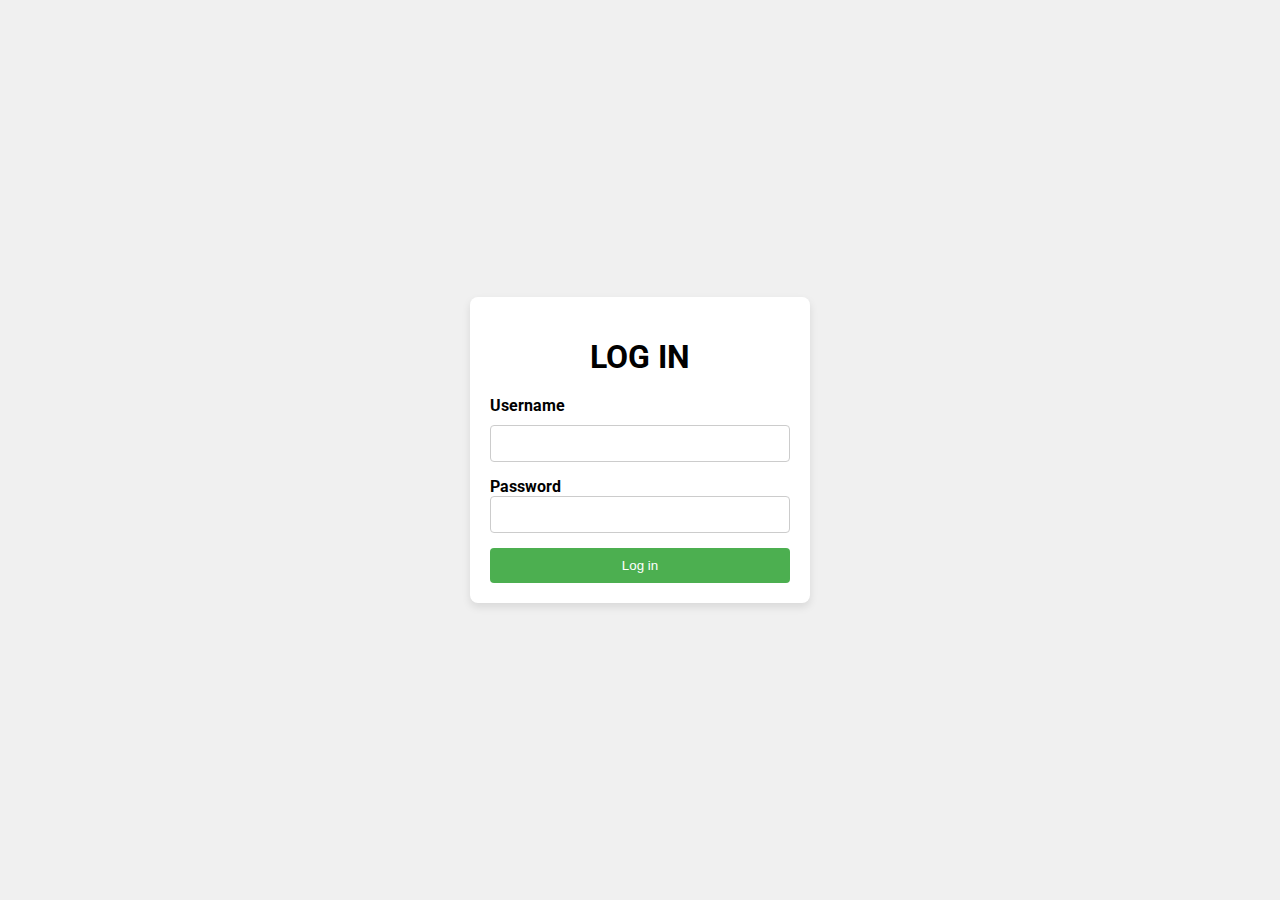
<file: index.html>
<!DOCTYPE html>
<html lang="en">
<head>
    <meta charset="UTF-8">
    <meta name="viewport" content="width=device-width, initial-scale=1.0">
    <title>Login</title>
    <link href="https://fonts.googleapis.com/css2?family=Roboto:wght@400;700&display=swap" rel="stylesheet">
    <link rel="stylesheet" href="https://cdnjs.cloudflare.com/ajax/libs/font-awesome/5.15.4/css/all.min.css">
    <style>
        body {
            font-family: 'Roboto', sans-serif;
            background-color: #f0f0f0;
            display: flex;
            justify-content: center;
            align-items: center;
            height: 100vh;
            margin: 0;
        }

        .login-container {
            background-color: #fff;
            padding: 20px;
            border-radius: 8px;
            box-shadow: 0 4px 8px rgba(0, 0, 0, 0.1);
            width: 300px;
            max-width: 80%;
        }

        .login-container h1 {
            margin-bottom: 20px;
            color: black;
            text-align: center;
        }

        .login-form {
            display: flex;
            flex-direction: column;
        }

        .login-form label {
            margin-bottom: 10px;
            color: black;
            font-weight: bold;
            align-self: flex-start;
        }

        .login-form input[type="text"],
        .login-form input[type="password"] {
            width: 100%;
            padding: 10px;
            margin-bottom: 15px;
            border: 1px solid #ccc;
            border-radius: 4px;
            box-sizing: border-box;
        }

        .password-container {
            position: relative;
            width: 100%;
        }

        .password-container input {
            padding-right: 40px; 
        }

        .login-form button {
            background-color: #4CAF50;
            color: white;
            padding: 10px 20px;
            border: none;
            border-radius: 4px;
            cursor: pointer;
            transition: background-color 0.3s ease;
        }

        .login-form button:hover {
            background-color: #45a049;
        }

        .error-message {
            color: red;
            margin-top: 10px;
            text-align: center;
        }
    </style>
</head>
<body>
    <div class="login-container">
        <h1>LOG IN</h1>
        <form class="login-form" method="post" action="">
            <label for="username">Username</label>
            <input type="text" id="username" name="username" required>
            <div class="password-container">
                <label for="password">Password</label>
                <input type="password" id="password" name="password" required>
                </span>
            </div>
            <button onclick="window.location.href='Home.html';">Log in</button>
        </form>      
    </div>
</body>
</html>
</file>
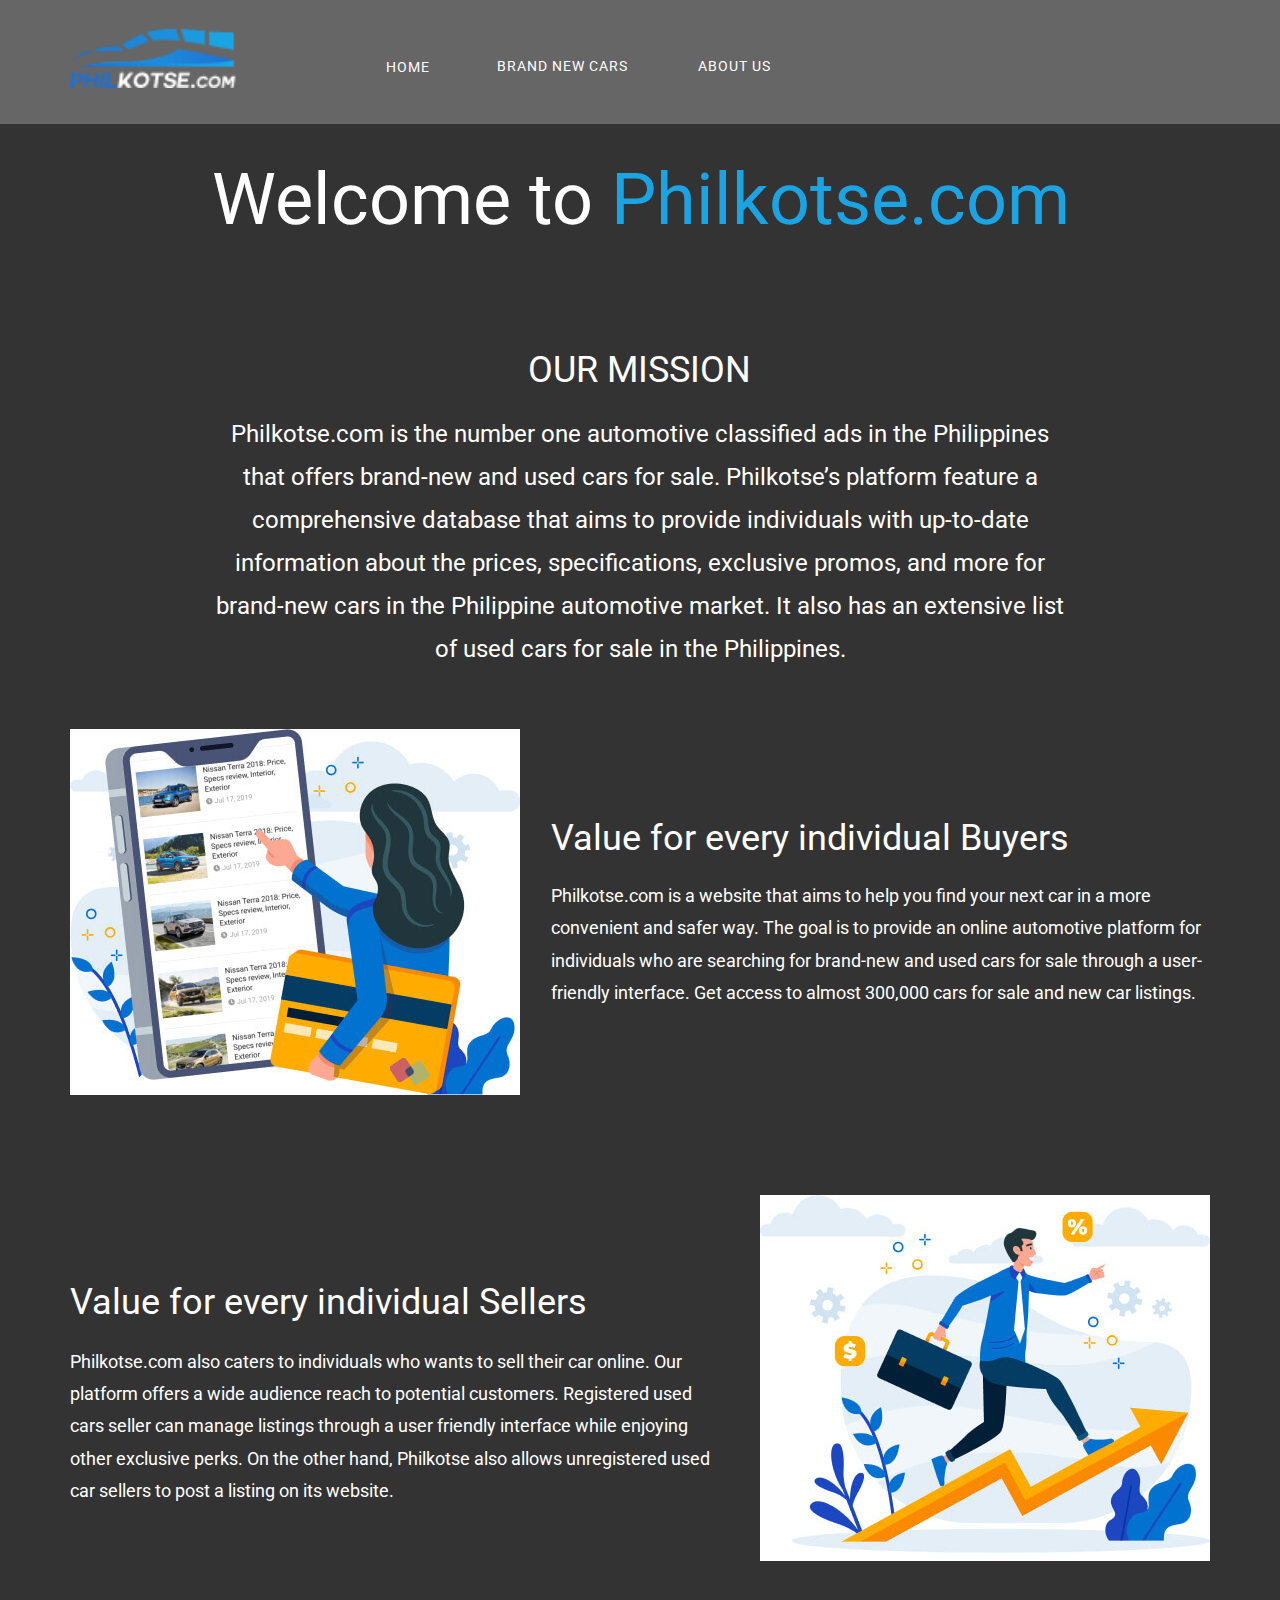
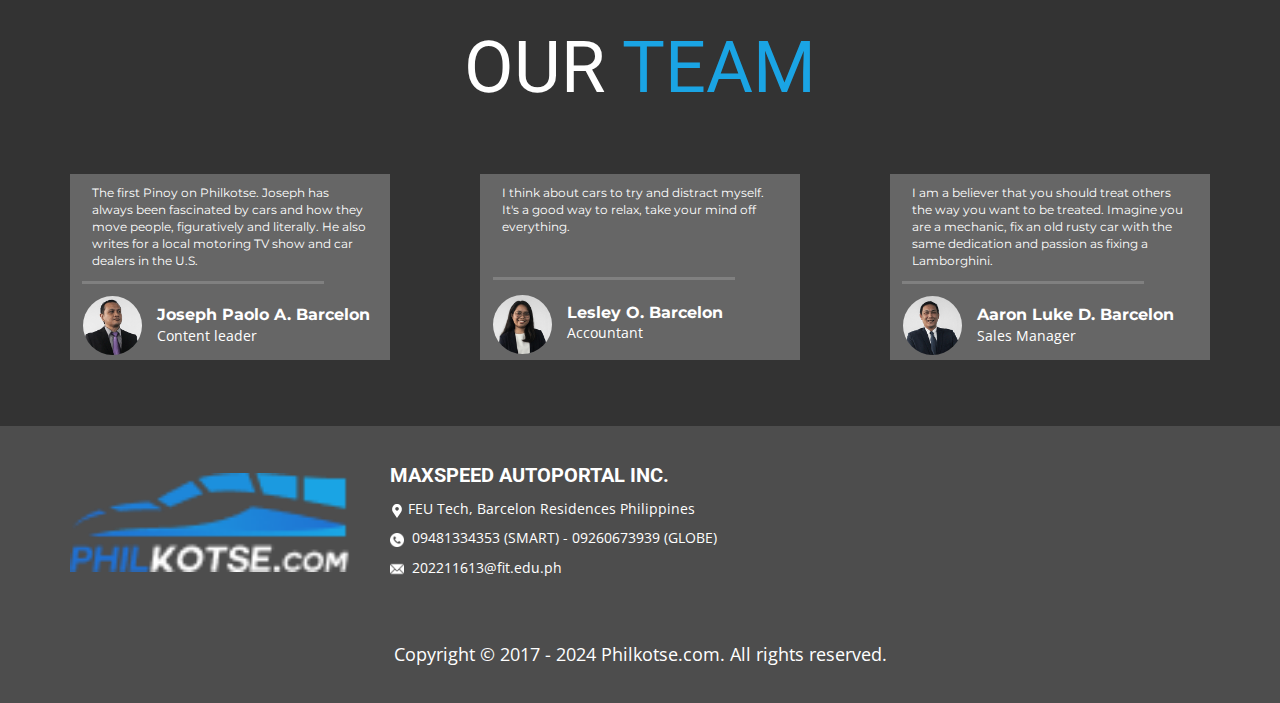
<file: About-Us.html>
<!DOCTYPE html>
<html style="font-size: 16px;" lang="en-PH">

<head>
  <meta name="viewport" content="width=device-width, initial-scale=1.0">
  <meta charset="utf-8">
  <meta name="keywords" content="">
  <meta name="description" content="">
  <title>About Us</title>
  <link rel="stylesheet" href="philkotse.css" media="screen">
  <link rel="stylesheet" href="About-Us.css" media="screen">
  <script class="u-script" type="text/javascript" src="jquery.js" defer=""></script>
  <script class="u-script" type="text/javascript" src="philkotse.js" defer=""></script>

  <link id="u-theme-google-font" rel="stylesheet"
    href="https://fonts.googleapis.com/css?family=Roboto:100,100i,300,300i,400,400i,500,500i,700,700i,900,900i|Open+Sans:300,300i,400,400i,500,500i,600,600i,700,700i,800,800i">
  <link id="u-page-google-font" rel="stylesheet"
    href="https://fonts.googleapis.com/css?family=Montserrat:100,100i,200,200i,300,300i,400,400i,500,500i,600,600i,700,700i,800,800i,900,900i|Roboto:100,100i,300,300i,400,400i,500,500i,700,700i,900,900i">



  </script>
  <meta name="theme-color" content="#478ac9">
  <meta property="og:title" content="About Us">
  <meta property="og:description" content="">
  <meta property="og:type" content="website">
  <meta data-intl-tel-input-cdn-path="intlTelInput/" />
</head>

<body class="u-body u-xl-mode" data-lang="en">
  <header class="u-clearfix u-grey-60 u-header u-header" id="sec-4257">
    <div class="u-clearfix u-sheet u-sheet-1">
      <a href="About-Us.html"
        class="u-btn u-button-style u-custom-font u-font-roboto u-hover-feature u-none u-text-hover-custom-color-1 u-btn-1">ABOUT
        US</a>
      <a href="New-Cars.html"
        class="u-btn u-button-style u-custom-font u-font-roboto u-hover-feature u-none u-text-hover-custom-color-1 u-btn-2"
        target="_blank">BRAND NEW CARS</a>
      <img class="u-image u-image-contain u-image-default u-preserve-proportions u-image-1"
        src="images/logo-philkotse.png" alt="" data-image-width="102" data-image-height="36">
      <a href="Home.html"
        class="u-btn u-button-style u-custom-font u-font-roboto u-hover-feature u-none u-text-hover-custom-color-1 u-btn-3">HOME</a>
    </div>
  </header>
  <section class="u-clearfix u-grey-80 u-section-1" id="sec-cd14">
    <div class="u-clearfix u-sheet u-sheet-1">
      <h1 class="u-text u-text-custom-color-1 u-text-default u-text-1">
        <span class="u-text-white">Welcome to </span>Philkotse.com
      </h1>
      <h3 class="u-text u-text-default u-text-2">OUR MISSION<br>
      </h3>
      <h4 class="u-align-center u-text u-text-3"> Philkotse.com&nbsp;is the number one automotive classified ads in the
        Philippines that offers brand-new and used cars for sale. Philkotse’s platform feature a comprehensive database
        that aims to provide individuals with up-to-date information about the prices, specifications, exclusive promos,
        and more for brand-new cars in the Philippine automotive market. It also has an extensive list of used cars for
        sale in the Philippines.</h4>
      <img class="u-image u-image-contain u-image-default u-image-1" src="images/abus_2.jpg" alt=""
        data-image-width="450" data-image-height="366">
      <h3 class="u-align-left u-text u-text-4"> Value for every individual&nbsp;Buyers</h3>
      <h4 class="u-align-left u-text u-text-5"> Philkotse.com&nbsp;is a website that aims to help you find your next car
        in a more convenient and safer way. The goal is to provide an online automotive platform for individuals who are
        searching for brand-new and used cars for sale through a user-friendly interface. Get access to
        almost&nbsp;300,000 cars&nbsp;for sale and&nbsp;new car listings.</h4>
      <h3 class="u-align-left u-text u-text-6"> Value for every individual&nbsp;Sellers</h3>
      <img class="u-image u-image-contain u-image-default u-image-2" src="images/abus_3.jpg" alt=""
        data-image-width="450" data-image-height="366">
      <h4 class="u-align-left u-text u-text-7"> Philkotse.com&nbsp;also caters to individuals who wants to sell their
        car online. Our platform offers a wide audience reach to potential customers. Registered used cars seller can
        manage listings through a user friendly interface while enjoying other exclusive perks. On the other hand,
        Philkotse also allows unregistered used car sellers to post a listing on its website.</h4>
    </div>
  </section>
  <section class="u-clearfix u-grey-80 u-section-2" id="sec-2657">
    <div class="u-clearfix u-sheet u-sheet-1">
      <h1 class="u-text u-text-default u-text-1">OUR <span class="u-text-custom-color-1">TEAM</span>
      </h1>
      <div class="u-container-style u-grey-60 u-group u-group-1">
        <div class="u-container-layout u-container-layout-1">
          <h6 class="u-custom-font u-font-montserrat u-text u-text-2"> I think about cars to try and distract myself.
            It's a good way to relax, take your mind off everything.</h6>
          <div class="u-border-3 u-border-grey-50 u-line u-line-horizontal u-line-1"></div>
          <img class="u-image u-image-circle u-preserve-proportions u-image-1" src="images/abus_author_2.png" alt=""
            data-image-width="200" data-image-height="200">
          <h6 class="u-custom-font u-font-montserrat u-text u-text-3"> Lesley O. Barcelon</h6>
          <p class="u-text u-text-4"> Accountant</p>
        </div>
      </div>
      <div class="u-container-style u-grey-60 u-group u-group-2">
        <div class="u-container-layout u-container-layout-2">
          <h6 class="u-custom-font u-font-montserrat u-text u-text-5"> The first Pinoy on Philkotse. Joseph has always
            been fascinated by cars and how they move people, figuratively and literally. He also writes for a local
            motoring TV show and car dealers in the U.S.</h6>
          <div class="u-border-3 u-border-grey-50 u-line u-line-horizontal u-line-2"></div>
          <img class="u-image u-image-circle u-preserve-proportions u-image-2" src="images/abus_author_1.png" alt=""
            data-image-width="200" data-image-height="200">
          <h6 class="u-custom-font u-font-montserrat u-text u-text-6"> Joseph Paolo A. Barcelon</h6>
          <p class="u-text u-text-7"> Content leader</p>
        </div>
      </div>
      <div class="u-container-style u-grey-60 u-group u-group-3">
        <div class="u-container-layout u-container-layout-3">
          <h6 class="u-custom-font u-font-montserrat u-text u-text-8"> I am a believer that you should treat others the
            way you want to be treated. Imagine you are a mechanic, fix an old rusty car with the same dedication and
            passion as fixing a Lamborghini.</h6>
          <div class="u-border-3 u-border-grey-50 u-line u-line-horizontal u-line-3"></div>
          <img class="u-image u-image-circle u-preserve-proportions u-image-3" src="images/abus_author_3.png" alt=""
            data-image-width="200" data-image-height="200">
          <h6 class="u-custom-font u-font-montserrat u-text u-text-9"> Aaron Luke D. Barcelon</h6>
          <p class="u-text u-text-10"> Sales Manager</p>
        </div>
      </div>
    </div>
  </section>


  <footer class="u-align-center u-clearfix u-footer u-grey-70 u-footer" id="sec-a2c2">
    <div class="u-clearfix u-sheet u-sheet-1">
      <h3 class="u-text u-text-default u-text-1"> MAXSPEED AUTOPORTAL INC.</h3>
      <img class="u-image u-image-contain u-image-default u-preserve-proportions u-image-1"
        src="images/logo-philkotse.png" alt="" data-image-width="102" data-image-height="36">
      <p class="u-align-left u-text u-text-default u-text-white u-text-2">
        <a class="u-active-none u-border-none u-btn u-button-link u-button-style u-hover-none u-none u-text-white u-btn-1"
          data-href="https://www.google.com/maps/place/IBP+Tower/@14.5831474,121.052599,15.5z/data=!4m10!1m2!2m1!1s19th+Floor,+The+IBP+Tower,+Jade+Dr,+San+Antonio,+Pasig,+Metro+Manila,+Philippines!3m6!1s0x3397c816a5c1fe7d:0xfed824a6edab4c43!8m2!3d14.5839183!4d121.0613723![base64]!16s%2Fg%2F11hbgsy629?entry=ttu"><span
            class="u-icon"><svg class="u-svg-content" viewBox="0 0 54.757 54.757" x="0px" y="0px"
              style="width: 1em; height: 1em;">
              <path d="M40.94,5.617C37.318,1.995,32.502,0,27.38,0c-5.123,0-9.938,1.995-13.56,5.617c-6.703,6.702-7.536,19.312-1.804,26.952
	L27.38,54.757L42.721,32.6C48.476,24.929,47.643,12.319,40.94,5.617z M27.557,26c-3.859,0-7-3.141-7-7s3.141-7,7-7s7,3.141,7,7
	S31.416,26,27.557,26z"></path>
            </svg></span>&nbsp;​FEU Tech, Barcelon Residences
          Philippines<br><span class="u-file-icon u-icon u-text-white"><img src="images/455705-3e157692.png"
              alt=""></span>&nbsp; 09481334353&nbsp;(SMART) -&nbsp;09260673939&nbsp;(GLOBE)<br><span
            class="u-file-icon u-icon u-text-white"><img src="images/542689-e094886c.png" alt=""></span>&nbsp;
          202211613@fit.edu.ph
        </a>
      </p>
      <p class="u-align-left u-text u-text-default u-text-3"> Copyright © 2017 - 2024 Philkotse.com. All rights
        reserved.</p>
    </div>
  </footer>


</body>

</html>
</file>
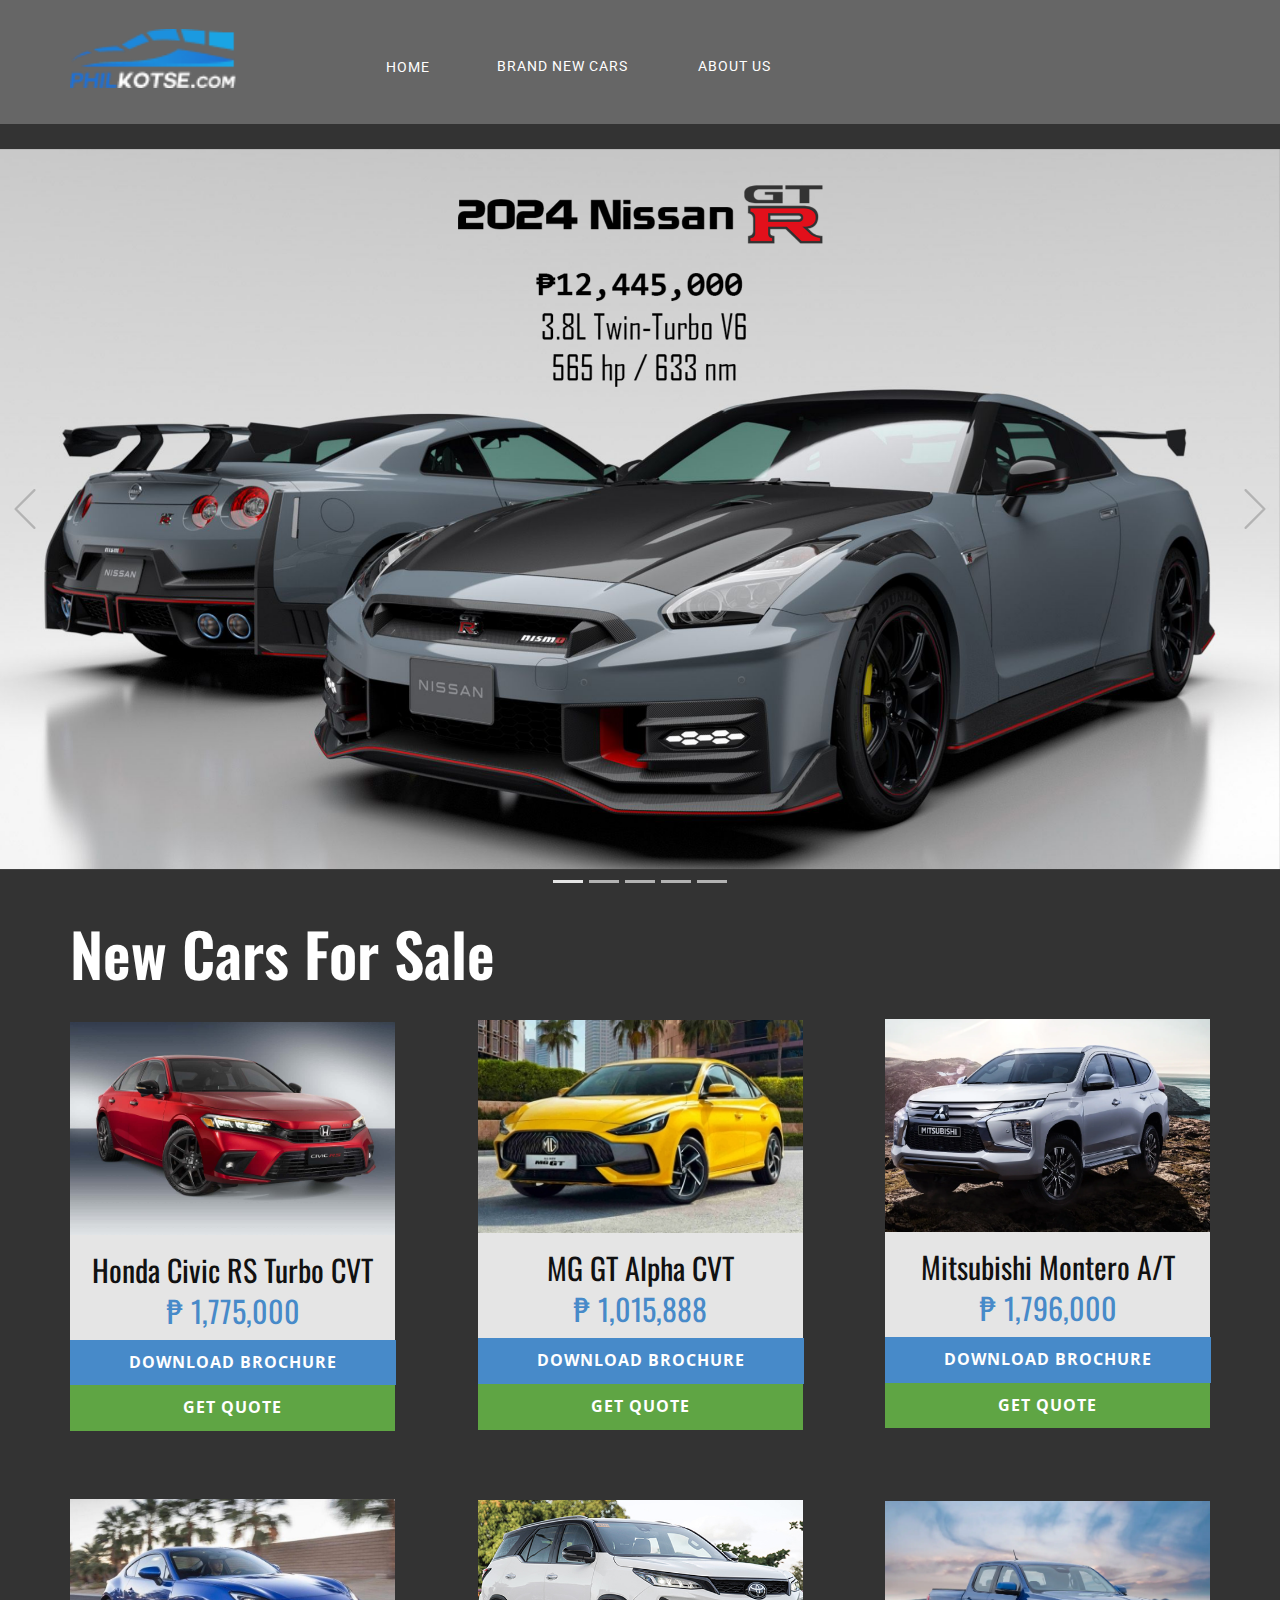
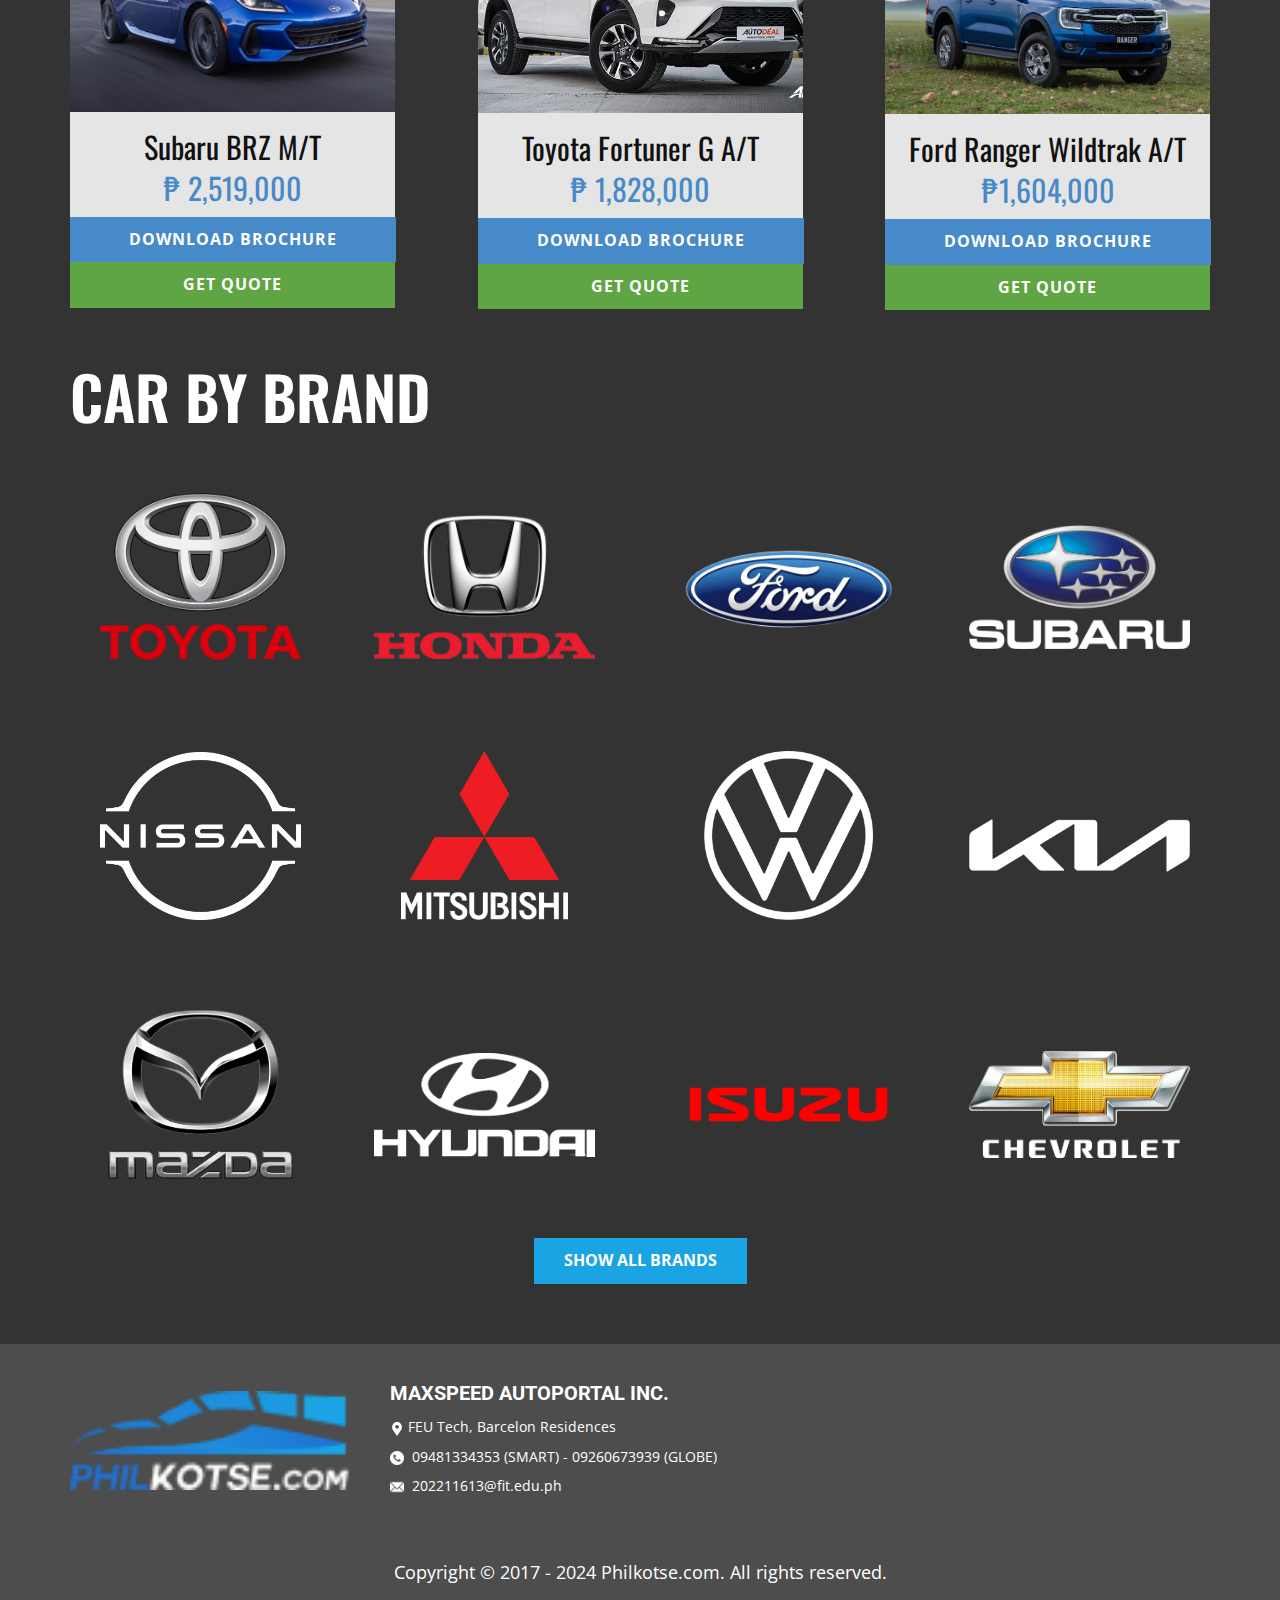
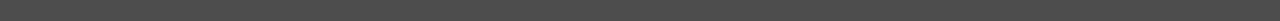
<file: Home.html>
<!DOCTYPE html>
<html style="font-size: 16px;" lang="en-PH">

<head>
  <meta name="viewport" content="width=device-width, initial-scale=1.0">
  <meta charset="utf-8">
  <meta name="keywords" content="">
  <meta name="description" content="">
  <title>Home</title>
  <link rel="stylesheet" href="philkotse.css" media="screen">
  <link rel="stylesheet" href="Home.css" media="screen">
  <script class="u-script" type="text/javascript" src="jquery.js" defer=""></script>
  <script class="u-script" type="text/javascript" src="philkotse.js" defer=""></script>
  <link id="u-theme-google-font" rel="stylesheet"
    href="https://fonts.googleapis.com/css?family=Roboto:100,100i,300,300i,400,400i,500,500i,700,700i,900,900i|Open+Sans:300,300i,400,400i,500,500i,600,600i,700,700i,800,800i">
  <link id="u-page-google-font" rel="stylesheet"
    href="https://fonts.googleapis.com/css?family=Oswald:200,300,400,500,600,700|Roboto:100,100i,300,300i,400,400i,500,500i,700,700i,900,900i">

  </script>
  <meta name="theme-color" content="#478ac9">
  <meta property="og:title" content="Home">
  <meta property="og:description" content="">
  <meta property="og:type" content="website">
  <meta data-intl-tel-input-cdn-path="intlTelInput/" />
</head>

<body data-home-page="Home.html" data-home-page-title="Home" class="u-body u-xl-mode" data-lang="en">
  <header class="u-clearfix u-grey-60 u-header u-header" id="sec-4257">
    <div class="u-clearfix u-sheet u-sheet-1">
      <a href="About-Us.html"
        class="u-btn u-button-style u-custom-font u-font-roboto u-hover-feature u-none u-text-hover-custom-color-1 u-btn-1">ABOUT
        US</a>
      <a href="New-Cars.html"
        class="u-btn u-button-style u-custom-font u-font-roboto u-hover-feature u-none u-text-hover-custom-color-1 u-btn-2"
        target="_blank">BRAND NEW CARS</a>
      <img class="u-image u-image-contain u-image-default u-preserve-proportions u-image-1"
        src="images/logo-philkotse.png" alt="" data-image-width="102" data-image-height="36">
      <a href="Home.html"
        class="u-btn u-button-style u-custom-font u-font-roboto u-hover-feature u-none u-text-hover-custom-color-1 u-btn-3">HOME</a>
    </div>
  </header>
  <section class="u-clearfix u-grey-80 u-valign-middle u-section-1" id="sec-5359">
    <div data-interval="5000" data-u-ride="carousel" class="u-carousel u-expanded-width u-slider u-slider-1"
      id="carousel-ddd0">
      <ol class="u-absolute-hcenter u-carousel-indicators u-carousel-indicators-1">
        <li data-u-target="#carousel-ddd0" class="u-active u-active-grey-10 u-grey-30" data-u-slide-to="0"></li>
        <li data-u-target="#carousel-ddd0" class="u-active-grey-10 u-grey-30" data-u-slide-to="1"></li>
        <li data-u-target="#carousel-ddd0" class="u-active-grey-10 u-grey-30" data-u-slide-to="2"></li>
        <li data-u-target="#carousel-ddd0" class="u-active-grey-10 u-grey-30" data-u-slide-to="3"></li>
        <li data-u-target="#carousel-ddd0" class="u-active-grey-10 u-grey-30" data-u-slide-to="4"></li>
      </ol>
      <div class="u-carousel-inner" role="listbox">
        <div
          class="u-active u-carousel-item u-container-style u-expanded-width u-image u-image-contain u-slide u-image-1"
          data-image-width="2250" data-image-height="1266">
          <div class="u-container-layout u-container-layout-1"></div>
        </div>
        <div
          class="u-carousel-item u-container-align-center u-container-style u-expanded-width u-image u-image-contain u-slide u-image-2"
          data-image-width="1920" data-image-height="723">
          <div class="u-container-layout u-container-layout-2"></div>
        </div>
        <div
          class="u-carousel-item u-container-align-center u-container-style u-expanded-width u-image u-image-contain u-slide u-image-3"
          data-image-width="1920" data-image-height="723">
          <div class="u-container-layout u-container-layout-3"></div>
        </div>
        <div class="u-carousel-item u-container-style u-expanded-width u-slide">
          <div class="u-container-layout u-container-layout-4">
            <img class="u-expanded-width u-image u-image-4" src="images/LC.png" data-image-width="1862"
              data-image-height="696">
          </div>
        </div>
        <div
          class="u-carousel-item u-container-align-center u-container-style u-expanded-width u-image u-slide u-image-5"
          data-image-width="1920" data-image-height="722">
          <div class="u-container-layout u-container-layout-5"></div>
        </div>
      </div>
      <a class="u-absolute-vcenter u-carousel-control u-carousel-control-prev u-spacing-5 u-text-grey-30 u-carousel-control-1"
        href="#carousel-ddd0" role="button" data-u-slide="prev">
        <span aria-hidden="true">
          <svg viewBox="0 0 477.175 477.175">
            <path d="M145.188,238.575l215.5-215.5c5.3-5.3,5.3-13.8,0-19.1s-13.8-5.3-19.1,0l-225.1,225.1c-5.3,5.3-5.3,13.8,0,19.1l225.1,225
                    c2.6,2.6,6.1,4,9.5,4s6.9-1.3,9.5-4c5.3-5.3,5.3-13.8,0-19.1L145.188,238.575z"></path>
          </svg>
        </span>
        <span class="sr-only">Previous</span>
      </a>
      <a class="u-absolute-vcenter u-carousel-control u-carousel-control-next u-spacing-5 u-text-grey-30 u-carousel-control-2"
        href="#carousel-ddd0" role="button" data-u-slide="next">
        <span aria-hidden="true">
          <svg viewBox="0 0 477.175 477.175">
            <path
              d="M360.731,229.075l-225.1-225.1c-5.3-5.3-13.8-5.3-19.1,0s-5.3,13.8,0,19.1l215.5,215.5l-215.5,215.5
                    c-5.3,5.3-5.3,13.8,0,19.1c2.6,2.6,6.1,4,9.5,4c3.4,0,6.9-1.3,9.5-4l225.1-225.1C365.931,242.875,365.931,234.275,360.731,229.075z">
            </path>
          </svg>
        </span>
        <span class="sr-only">Next</span>
      </a>
    </div>
  </section>
  <section class="u-clearfix u-grey-80 u-section-2" id="sec-a198">
    <div class="u-clearfix u-sheet u-sheet-1">
      <h3 class="u-custom-font u-font-oswald u-text u-text-default u-text-1">New Cars For Sale</h3>
      <div class="u-container-style u-grey-10 u-group u-group-1">
        <div class="u-container-layout u-valign-top u-container-layout-1">
          <div class="u-container-style u-expanded-width u-group u-image u-image-1" data-image-width="2160"
            data-image-height="1280">
            <div class="u-container-layout u-container-layout-2"></div>
          </div>
          <p class="u-custom-font u-font-oswald u-text u-text-default u-text-2">Mitsubishi Montero A/T</p>
          <p class="u-custom-font u-font-oswald u-text u-text-default u-text-palette-1-base u-text-3"> ₱ 1,796,000</p>
          <a href="https://www.mitsubishi-motors.com.ph/content/dam/mitsubishi-motors-ph/images/brochures/Montero-Sport-Ralliart-Combined.pdf"
            class="u-btn u-button-style u-hover-palette-1-dark-1 u-palette-1-base u-btn-1" target="_blank">DOWNLOAD
            BROCHURE</a>
          <a href="https://philkotse.com/mitsubishi-montero-sport-price-philippines"
            class="u-border-none u-btn u-button-style u-custom-color-3 u-hover-custom-color-3 u-btn-2"
            target="_blank">GET QUOTE</a>
        </div>
      </div>
      <div class="u-container-style u-grey-10 u-group u-group-3">
        <div class="u-container-layout u-valign-top u-container-layout-3">
          <div class="u-container-style u-expanded-width u-group u-image u-image-2" data-image-width="414"
            data-image-height="226">
            <div class="u-container-layout u-container-layout-4"></div>
          </div>
          <p class="u-custom-font u-font-oswald u-text u-text-default u-text-4">MG GT Alpha CVT</p>
          <p class="u-custom-font u-font-oswald u-text u-text-default u-text-palette-1-base u-text-5"> ₱ 1,015,888</p>
          <a href="https://mgmotor.com.ph/storage/qDQmAOJfsjL5XD4pamQf52AwbmL0QGNe740NzzWF.pdf"
            class="u-btn u-button-style u-hover-palette-1-dark-1 u-palette-1-base u-btn-3" target="_blank">DOWNLOAD
            BROCHURE</a>
          <a href="https://philkotse.com/mg-gt-price-philippines"
            class="u-border-none u-btn u-button-style u-custom-color-3 u-hover-custom-color-3 u-btn-4"
            target="_blank">GET QUOTE</a>
        </div>
      </div>
      <div class="u-container-style u-grey-10 u-group u-group-5">
        <div class="u-container-layout u-valign-bottom u-container-layout-5">
          <div class="u-container-style u-expanded-width u-group u-image u-image-3" data-image-width="1920"
            data-image-height="1080">
            <div class="u-container-layout u-container-layout-6"></div>
          </div>
          <p class="u-custom-font u-font-oswald u-text u-text-default u-text-6">Honda Civic RS Turbo CVT</p>
          <p class="u-custom-font u-font-oswald u-text u-text-default u-text-palette-1-base u-text-7"> ₱ 1,775,000</p>
          <a href="https://hondaphil.com/brochures?model=civic"
            class="u-btn u-button-style u-hover-palette-1-dark-1 u-palette-1-base u-btn-5" target="_blank">DOWNLOAD
            BROCHURE</a>
          <a href="https://philkotse.com/honda-civic-price-philippines"
            class="u-border-none u-btn u-button-style u-custom-color-3 u-hover-custom-color-3 u-btn-6">GET QUOTE</a>
        </div>
      </div>
      <div class="u-container-style u-grey-10 u-group u-group-7">
        <div class="u-container-layout u-valign-top u-container-layout-7">
          <div class="u-container-style u-expanded-width u-group u-image u-image-4" data-image-width="900"
            data-image-height="600">
            <div class="u-container-layout u-container-layout-8"></div>
          </div>
          <p class="u-custom-font u-font-oswald u-text u-text-default u-text-8">Subaru BRZ M/T</p>
          <p class="u-custom-font u-font-oswald u-text u-text-default u-text-palette-1-base u-text-9"> ₱ 2,519,000</p>
          <a href="https://www.subaru.asia/ph/en/contact-us/brochure.php"
            class="u-btn u-button-style u-hover-palette-1-dark-1 u-palette-1-base u-btn-7" target="_blank">DOWNLOAD
            BROCHURE</a>
          <a href="https://philkotse.com/subaru-brz-price-philippines"
            class="u-border-none u-btn u-button-style u-custom-color-3 u-hover-custom-color-3 u-btn-8"
            target="_blank">GET QUOTE</a>
        </div>
      </div>
      <div class="u-container-style u-grey-10 u-group u-group-9">
        <div class="u-container-layout u-valign-bottom u-container-layout-9">
          <div class="u-container-style u-expanded-width u-group u-image u-image-5" data-image-width="660"
            data-image-height="360">
            <div class="u-container-layout u-container-layout-10"></div>
          </div>
          <p class="u-custom-font u-font-oswald u-text u-text-default u-text-10">Toyota Fortuner G A/T</p>
          <p class="u-custom-font u-font-oswald u-text u-text-default u-text-palette-1-base u-text-11"> ₱ 1,828,000</p>
          <a href="https://content.toyota.com.ph/uploads/vehicles/29/001_29_1661241522520_000.pdf"
            class="u-btn u-button-style u-hover-palette-1-dark-1 u-palette-1-base u-btn-9" target="_blank">DOWNLOAD
            BROCHURE</a>
          <a href="https://philkotse.com/toyota-fortuner-price-philippines"
            class="u-border-none u-btn u-button-style u-custom-color-3 u-hover-custom-color-3 u-btn-10"
            target="_blank">GET QUOTE</a>
        </div>
      </div>
      <div class="u-container-style u-grey-10 u-group u-group-11">
        <div class="u-container-layout u-valign-top u-container-layout-11">
          <div class="u-container-style u-expanded-width u-group u-image u-image-6" data-image-width="150"
            data-image-height="100">
            <div class="u-container-layout u-container-layout-12"></div>
          </div>
          <p class="u-custom-font u-font-oswald u-text u-text-default u-text-12">Ford Ranger Wildtrak A/T</p>
          <p class="u-custom-font u-font-oswald u-text u-text-default u-text-palette-1-base u-text-13"> ₱1,604,000</p>
          <a href="https://www.ford.com.ph/content/dam/Ford/website-assets/ap/ph/nameplate/next-gen-ranger/vdm-jellybean/next-gen-ford-ranger-digital-brochure.pdf"
            class="u-btn u-button-style u-hover-palette-1-dark-1 u-palette-1-base u-btn-11" target="_blank">DOWNLOAD
            BROCHURE</a>
          <a href="https://www.ford.com.ph/showroom/future-vehicle/next-generation-ranger/request-a-quote"
            class="u-border-none u-btn u-button-style u-custom-color-3 u-hover-custom-color-3 u-btn-12"
            target="_blank">GET QUOTE</a>
        </div>
      </div>
    </div>
  </section>
  <section class="u-clearfix u-grey-80 u-section-3" id="sec-a298">
    <div class="u-clearfix u-sheet u-sheet-1">
      <h3 class="u-custom-font u-font-oswald u-text u-text-default u-text-1">CAR BY BRAND</h3>
      <div class="u-container-style u-group u-hover-feature u-shape-rectangle u-group-1">
        <div class="u-container-layout u-valign-bottom u-container-layout-1">
          <img class="u-expanded-width u-hover-feature u-image u-image-contain u-image-default u-image-1"
            src="images/ToyotaLogo.png" alt="" data-image-width="2628" data-image-height="2184">
        </div>
      </div>
      <div class="u-container-style u-group u-shape-rectangle u-group-2">
        <div class="u-container-layout u-valign-bottom u-container-layout-2">
          <img class="u-expanded-width u-hover-feature u-image u-image-contain u-image-default u-image-2"
            src="images/HondaLogo.png" alt="" data-image-width="3351" data-image-height="2184">
        </div>
      </div>
      <div class="u-container-style u-group u-shape-rectangle u-group-3">
        <div class="u-container-layout u-valign-bottom u-container-layout-3">
          <img class="u-expanded-width u-hover-feature u-image u-image-contain u-image-default u-image-3"
            src="images/pngwing.com6.png" alt="" data-image-width="1024" data-image-height="768">
        </div>
      </div>
      <div class="u-container-style u-group u-shape-rectangle u-group-4">
        <div class="u-container-layout u-valign-bottom u-container-layout-4">
          <img class="u-expanded-width u-hover-feature u-image u-image-contain u-image-default u-image-4"
            src="images/Subarulogo1.png" alt="" data-image-width="2628" data-image-height="1471">
        </div>
      </div>
      <div class="u-container-style u-group u-hover-feature u-shape-rectangle u-group-5">
        <div class="u-container-layout u-valign-bottom u-container-layout-5">
          <img class="u-expanded-width u-hover-feature u-image u-image-contain u-image-default u-image-5"
            src="images/Nissan_Logo_2020-1536x12851.png" alt="" data-image-width="1536" data-image-height="1285">
        </div>
      </div>
      <div class="u-container-style u-group u-hover-feature u-shape-rectangle u-group-6">
        <div class="u-container-layout u-valign-bottom u-container-layout-6">
          <img class="u-expanded-width u-hover-feature u-image u-image-contain u-image-default u-image-6"
            src="images/mitsubisheesh.png" alt="" data-image-width="2154" data-image-height="2184">
        </div>
      </div>
      <div class="u-container-style u-group u-hover-feature u-shape-rectangle u-group-7">
        <div class="u-container-layout u-valign-bottom u-container-layout-7">
          <img class="u-expanded-width u-hover-feature u-image u-image-contain u-image-default u-image-7"
            src="images/VW1.png" alt="" data-image-width="2176" data-image-height="2176">
        </div>
      </div>
      <div class="u-container-style u-group u-shape-rectangle u-group-8">
        <div class="u-container-layout u-valign-bottom u-container-layout-8">
          <img class="u-expanded-width u-hover-feature u-image u-image-contain u-image-default u-image-8"
            src="images/KIA.png" alt="" data-image-width="2596" data-image-height="625">
        </div>
      </div>
      <div class="u-container-style u-group u-hover-feature u-shape-rectangle u-group-9">
        <div class="u-container-layout u-valign-bottom u-container-layout-9">
          <img class="u-expanded-width u-hover-feature u-image u-image-contain u-image-default u-image-9"
            src="images/Mazdalogo.png" alt="" data-image-width="2378" data-image-height="2184">
        </div>
      </div>
      <div class="u-container-style u-group u-shape-rectangle u-group-10">
        <div class="u-container-layout u-valign-bottom u-container-layout-10">
          <img class="u-expanded-width u-hover-feature u-image u-image-contain u-image-default u-image-10"
            src="images/HyundaiLogo.png" alt="" data-image-width="1969" data-image-height="923">
        </div>
      </div>
      <div class="u-container-style u-group u-shape-rectangle u-group-11">
        <div class="u-container-layout u-valign-bottom u-container-layout-11">
          <img class="u-expanded-width u-hover-feature u-image u-image-contain u-image-default u-image-11"
            src="images/pngwing.com9.png" alt="" data-image-width="2100" data-image-height="540">
        </div>
      </div>
      <div class="u-container-style u-group u-shape-rectangle u-group-12">
        <div class="u-container-layout u-valign-bottom u-container-layout-12">
          <img class="u-expanded-width u-hover-feature u-image u-image-contain u-image-default u-image-12"
            src="images/ChevyLogo.png" alt="" data-image-width="1909" data-image-height="923">
        </div>
      </div>
      <a href="New-Cars.html"
        class="u-active-palette-1-dark-1 u-border-none u-btn u-button-style u-custom-color-1 u-hover-palette-1-dark-1 u-btn-1">SHOW
        ALL BRANDS</a>
    </div>

  </section>
  <footer class="u-align-center u-clearfix u-footer u-grey-70 u-footer" id="sec-a2c2">
    <div class="u-clearfix u-sheet u-sheet-1">
      <h3 class="u-text u-text-default u-text-1"> MAXSPEED AUTOPORTAL INC.</h3>
      <img class="u-image u-image-contain u-image-default u-preserve-proportions u-image-1"
        src="images/logo-philkotse.png" alt="" data-image-width="102" data-image-height="36">
      <p class="u-align-left u-text u-text-default u-text-white u-text-2">
        <a class="u-active-none u-border-none u-btn u-button-link u-button-style u-hover-none u-none u-text-white u-btn-1"
          data-href="https://www.google.com/maps/place/IBP+Tower/@14.5831474,121.052599,15.5z/data=!4m10!1m2!2m1!1s19th+Floor,+The+IBP+Tower,+Jade+Dr,+San+Antonio,+Pasig,+Metro+Manila,+Philippines!3m6!1s0x3397c816a5c1fe7d:0xfed824a6edab4c43!8m2!3d14.5839183!4d121.0613723![base64]!16s%2Fg%2F11hbgsy629?entry=ttu"><span
            class="u-icon"><svg class="u-svg-content" viewBox="0 0 54.757 54.757" x="0px" y="0px"
              style="width: 1em; height: 1em;">
              <path d="M40.94,5.617C37.318,1.995,32.502,0,27.38,0c-5.123,0-9.938,1.995-13.56,5.617c-6.703,6.702-7.536,19.312-1.804,26.952
	L27.38,54.757L42.721,32.6C48.476,24.929,47.643,12.319,40.94,5.617z M27.557,26c-3.859,0-7-3.141-7-7s3.141-7,7-7s7,3.141,7,7
	S31.416,26,27.557,26z"></path>
            </svg></span>&nbsp;​FEU Tech, Barcelon Residences<br><span class="u-file-icon u-icon u-text-white"><img
              src="images/455705-3e157692.png" alt=""></span>&nbsp; 09481334353&nbsp;(SMART)
          -&nbsp;09260673939&nbsp;(GLOBE)<br><span class="u-file-icon u-icon u-text-white"><img
              src="images/542689-e094886c.png" alt=""></span>&nbsp; 202211613@fit.edu.ph
        </a>
      </p>
      <p class="u-align-left u-text u-text-default u-text-3"> Copyright © 2017 - 2024 Philkotse.com. All rights
        reserved.</p>
    </div>
  </footer>

</body>

</html>
</file>
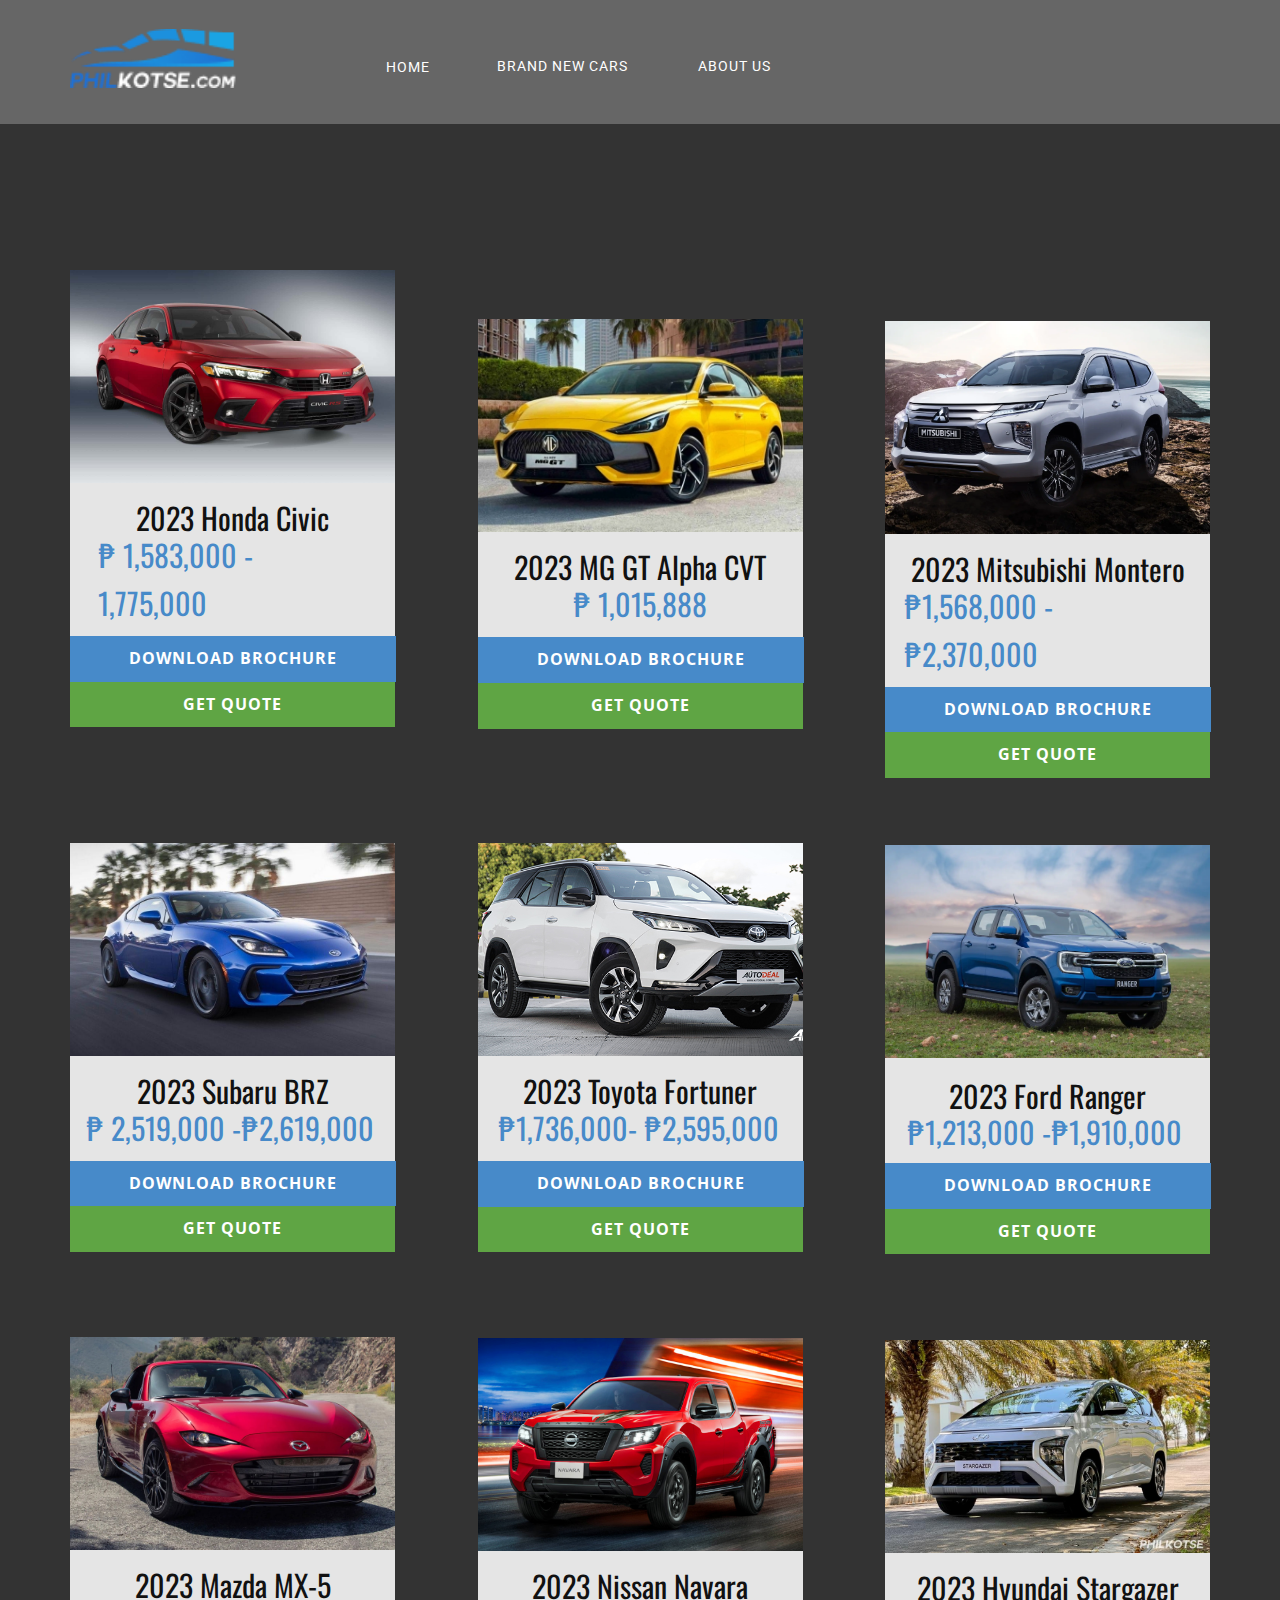
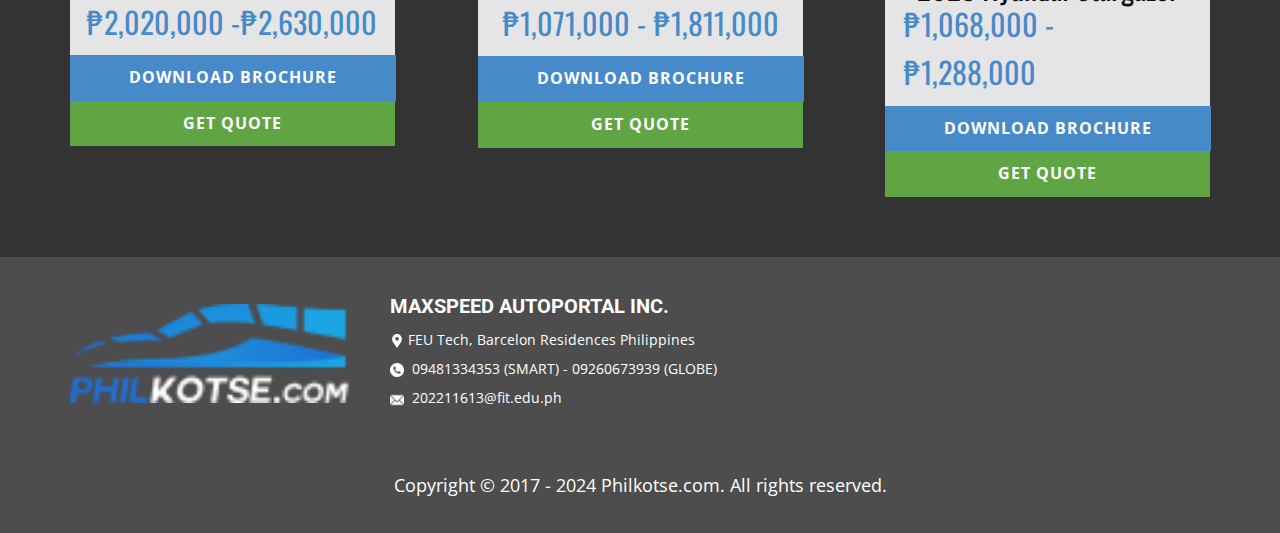
<file: New-Cars.html>
<!DOCTYPE html>
<html style="font-size: 16px;" lang="en-PH">

<head>
  <meta name="viewport" content="width=device-width, initial-scale=1.0">
  <meta charset="utf-8">
  <meta name="keywords" content="">
  <meta name="description" content="">
  <title>New Cars</title>
  <link rel="stylesheet" href="philkotse.css" media="screen">
  <link rel="stylesheet" href="New-Cars.css" media="screen">
  <script class="u-script" type="text/javascript" src="jquery.js" defer=""></script>
  <script class="u-script" type="text/javascript" src="philkotse.js" defer=""></script>
  <link id="u-theme-google-font" rel="stylesheet"
    href="https://fonts.googleapis.com/css?family=Roboto:100,100i,300,300i,400,400i,500,500i,700,700i,900,900i|Open+Sans:300,300i,400,400i,500,500i,600,600i,700,700i,800,800i">
  <link id="u-page-google-font" rel="stylesheet"
    href="https://fonts.googleapis.com/css?family=Oswald:200,300,400,500,600,700|Roboto:100,100i,300,300i,400,400i,500,500i,700,700i,900,900i">


  </script>
  <meta name="theme-color" content="#478ac9">
  <meta property="og:title" content="New Cars">
  <meta property="og:description" content="">
  <meta property="og:type" content="website">
  <meta data-intl-tel-input-cdn-path="intlTelInput/" />
</head>

<body class="u-body u-xl-mode" data-lang="en">
  <header class="u-clearfix u-grey-60 u-header u-header" id="sec-4257">
    <div class="u-clearfix u-sheet u-sheet-1">
      <a href="About-Us.html"
        class="u-btn u-button-style u-custom-font u-font-roboto u-hover-feature u-none u-text-hover-custom-color-1 u-btn-1">ABOUT
        US</a>
      <a href="New-Cars.html"
        class="u-btn u-button-style u-custom-font u-font-roboto u-hover-feature u-none u-text-hover-custom-color-1 u-btn-2"
        target="_blank">BRAND NEW CARS</a>
      <img class="u-image u-image-contain u-image-default u-preserve-proportions u-image-1"
        src="images/logo-philkotse.png" alt="" data-image-width="102" data-image-height="36">
      <a href="Home.html"
        class="u-btn u-button-style u-custom-font u-font-roboto u-hover-feature u-none u-text-hover-custom-color-1 u-btn-3">HOME</a>
    </div>
  </header>
  <section class="u-clearfix u-grey-80 u-section-1" id="sec-a342">
    <div class="u-clearfix u-sheet u-sheet-1">
      <div class="u-container-style u-grey-10 u-group u-group-1">
        <div class="u-container-layout u-container-layout-1">
          <div class="u-container-style u-expanded-width u-group u-image u-image-1" data-image-width="1920"
            data-image-height="1080">
            <div class="u-container-layout u-container-layout-2"></div>
          </div>
          <p class="u-custom-font u-font-oswald u-text u-text-default u-text-1">2023 Honda Civic</p>
          <p class="u-custom-font u-font-oswald u-text u-text-default u-text-palette-1-base u-text-2"> ₱ 1,583,000 -
            1,775,000</p>
          <a href="https://hondaphil.com/brochures?model=civic"
            class="u-btn u-button-style u-hover-palette-1-dark-1 u-palette-1-base u-btn-1" target="_blank">DOWNLOAD
            BROCHURE</a>
          <a href="https://philkotse.com/honda-civic-price-philippines"
            class="u-border-none u-btn u-button-style u-custom-color-3 u-hover-custom-color-3 u-btn-2"
            target="_blank">GET QUOTE</a>
        </div>
      </div>
      <div class="u-container-style u-grey-10 u-group u-group-3">
        <div class="u-container-layout u-container-layout-3">
          <div class="u-container-style u-expanded-width u-group u-image u-image-2" data-image-width="414"
            data-image-height="226">
            <div class="u-container-layout u-container-layout-4"></div>
          </div>
          <p class="u-custom-font u-font-oswald u-text u-text-default u-text-3">2023 MG GT Alpha CVT</p>
          <p class="u-custom-font u-font-oswald u-text u-text-default u-text-palette-1-base u-text-4"> ₱ 1,015,888</p>
          <a href="https://mgmotor.com.ph/storage/qDQmAOJfsjL5XD4pamQf52AwbmL0QGNe740NzzWF.pdf"
            class="u-btn u-button-style u-hover-palette-1-dark-1 u-palette-1-base u-btn-3" target="_blank">DOWNLOAD
            BROCHURE</a>
          <a href="https://philkotse.com/mg-gt-price-philippines"
            class="u-border-none u-btn u-button-style u-custom-color-3 u-hover-custom-color-3 u-btn-4"
            target="_blank">GET QUOTE</a>
        </div>
      </div>
      <div class="u-container-style u-grey-10 u-group u-group-5">
        <div class="u-container-layout u-container-layout-5">
          <div class="u-container-style u-expanded-width u-group u-image u-image-3" data-image-width="2160"
            data-image-height="1280">
            <div class="u-container-layout u-container-layout-6"></div>
          </div>
          <p class="u-custom-font u-font-oswald u-text u-text-default u-text-5">2023 Mitsubishi Montero</p>
          <p class="u-custom-font u-font-oswald u-text u-text-default u-text-palette-1-base u-text-6"> ₱1,568,000 -
            ₱2,370,000</p>
          <a href="https://www.mitsubishi-motors.com.ph/content/dam/mitsubishi-motors-ph/images/brochures/Montero-Sport-Ralliart-Combined.pdf"
            class="u-btn u-button-style u-hover-palette-1-dark-1 u-palette-1-base u-btn-5" target="_blank">DOWNLOAD
            BROCHURE</a>
          <a href="https://philkotse.com/mitsubishi-montero-sport-price-philippines"
            class="u-border-none u-btn u-button-style u-custom-color-3 u-hover-custom-color-3 u-btn-6"
            target="_blank">GET QUOTE</a>
        </div>
      </div>
      <div class="u-container-style u-grey-10 u-group u-group-7">
        <div class="u-container-layout u-container-layout-7">
          <div class="u-container-style u-expanded-width u-group u-image u-image-4" data-image-width="900"
            data-image-height="600">
            <div class="u-container-layout u-container-layout-8"></div>
          </div>
          <p class="u-custom-font u-font-oswald u-text u-text-default u-text-7">2023 Subaru BRZ</p>
          <p class="u-custom-font u-font-oswald u-text u-text-default u-text-palette-1-base u-text-8"> ₱ 2,519,000
            -₱2,619,000</p>
          <a href="https://www.subaru.asia/ph/en/contact-us/brochure.php"
            class="u-btn u-button-style u-hover-palette-1-dark-1 u-palette-1-base u-btn-7" target="_blank">DOWNLOAD
            BROCHURE</a>
          <a href="https://philkotse.com/subaru-brz-price-philippines"
            class="u-border-none u-btn u-button-style u-custom-color-3 u-hover-custom-color-3 u-btn-8"
            target="_blank">GET QUOTE</a>
        </div>
      </div>
      <div class="u-container-style u-grey-10 u-group u-group-9">
        <div class="u-container-layout u-container-layout-9">
          <div class="u-container-style u-expanded-width u-group u-image u-image-5" data-image-width="660"
            data-image-height="360">
            <div class="u-container-layout u-container-layout-10"></div>
          </div>
          <p class="u-custom-font u-font-oswald u-text u-text-default u-text-9">2023 Toyota Fortuner</p>
          <p class="u-custom-font u-font-oswald u-text u-text-default u-text-palette-1-base u-text-10">
            ₱1,736,000-&nbsp;₱2,595,000<br>
          </p>
          <a href="https://content.toyota.com.ph/uploads/vehicles/29/001_29_1661241522520_000.pdf"
            class="u-btn u-button-style u-hover-palette-1-dark-1 u-palette-1-base u-btn-9" target="_blank">DOWNLOAD
            BROCHURE</a>
          <a href="https://philkotse.com/toyota-fortuner-price-philippines"
            class="u-border-none u-btn u-button-style u-custom-color-3 u-hover-custom-color-3 u-btn-10"
            target="_blank">GET QUOTE</a>
        </div>
      </div>
      <div class="u-container-style u-grey-10 u-group u-group-11">
        <div class="u-container-layout u-container-layout-11">
          <div class="u-container-style u-expanded-width u-group u-image u-image-6" data-image-width="150"
            data-image-height="100">
            <div class="u-container-layout u-container-layout-12"></div>
          </div>
          <p class="u-custom-font u-font-oswald u-text u-text-default u-text-11">2023 Ford Ranger</p>
          <p class="u-custom-font u-font-oswald u-text u-text-default u-text-palette-1-base u-text-12"> ₱1,213,000
            -₱1,910,000</p>
          <a href="https://www.ford.com.ph/content/dam/Ford/website-assets/ap/ph/nameplate/next-gen-ranger/vdm-jellybean/next-gen-ford-ranger-digital-brochure.pdf"
            class="u-btn u-button-style u-hover-palette-1-dark-1 u-palette-1-base u-btn-11" target="_blank">DOWNLOAD
            BROCHURE</a>
          <a href="https://www.ford.com.ph/showroom/future-vehicle/next-generation-ranger/request-a-quote"
            class="u-border-none u-btn u-button-style u-custom-color-3 u-hover-custom-color-3 u-btn-12"
            target="_blank">GET QUOTE</a>
        </div>
      </div>
      <div class="u-container-style u-grey-10 u-group u-group-13">
        <div class="u-container-layout u-container-layout-13">
          <div class="u-container-style u-expanded-width u-group u-image u-image-7" data-image-width="1920"
            data-image-height="1080">
            <div class="u-container-layout u-container-layout-14"></div>
          </div>
          <p class="u-custom-font u-font-oswald u-text u-text-default u-text-13">2023 Mazda MX-5</p>
          <p class="u-custom-font u-font-oswald u-text u-text-default u-text-palette-1-base u-text-14"> ₱2,020,000
            -₱2,630,000</p>
          <a href="https://apimasterlist.mazda.ph/wp-content/uploads/2022/01/02152022_MAZDA_Mazda-MX5-web.pdf"
            class="u-btn u-button-style u-hover-palette-1-dark-1 u-palette-1-base u-btn-13" target="_blank">DOWNLOAD
            BROCHURE</a>
          <a href="https://www.mazda.ph/request-quote"
            class="u-border-none u-btn u-button-style u-custom-color-3 u-hover-custom-color-3 u-btn-14"
            target="_blank">GET QUOTE</a>
        </div>
      </div>
      <div class="u-container-style u-grey-10 u-group u-group-15">
        <div class="u-container-layout u-container-layout-15">
          <div class="u-container-style u-expanded-width u-group u-image u-image-8" data-image-width="1000"
            data-image-height="662">
            <div class="u-container-layout u-container-layout-16"></div>
          </div>
          <p class="u-custom-font u-font-oswald u-text u-text-default u-text-15">2023 Nissan Navara</p>
          <p class="u-custom-font u-font-oswald u-text u-text-default u-text-palette-1-base u-text-16"> ₱1,071,000 -
            ₱1,811,000</p>
          <a href="https://www-asia.nissan-cdn.net/content/dam/Nissan/ph/brochures/navara_brochure.pdf"
            class="u-btn u-button-style u-hover-palette-1-dark-1 u-palette-1-base u-btn-15" target="_blank">DOWNLOAD
            BROCHURE</a>
          <a href="https://www.nissan.ph/request-a-quote.html"
            class="u-border-none u-btn u-button-style u-custom-color-3 u-hover-custom-color-3 u-btn-16"
            target="_blank">GET QUOTE</a>
        </div>
      </div>
      <div class="u-container-style u-grey-10 u-group u-group-17">
        <div class="u-container-layout u-container-layout-17">
          <div class="u-container-style u-expanded-width u-group u-image u-image-9" data-image-width="900"
            data-image-height="600">
            <div class="u-container-layout u-container-layout-18"></div>
          </div>
          <p class="u-custom-font u-font-oswald u-text u-text-default u-text-17">2023 Hyundai Stargazer</p>
          <p class="u-custom-font u-font-oswald u-text u-text-default u-text-palette-1-base u-text-18"> ₱1,068,000 -
            ₱1,288,000</p>
          <a href="https://www.hyundai.com/content/dam/hyundai/ph/en/data/marketing/brochure/product/stargazer/stargazer-ebrochure.pdf"
            class="u-btn u-button-style u-hover-palette-1-dark-1 u-palette-1-base u-btn-17" target="_blank">DOWNLOAD
            BROCHURE</a>
          <a href="https://www.hyundai.com/ph/en/build-a-car/rfq-stargazer?productCode=stargazer"
            class="u-border-none u-btn u-button-style u-custom-color-3 u-hover-custom-color-3 u-btn-18"
            target="_blank">GET QUOTE</a>
        </div>
      </div>
    </div>
  </section>


  <footer class="u-align-center u-clearfix u-footer u-grey-70 u-footer" id="sec-a2c2">
    <div class="u-clearfix u-sheet u-sheet-1">
      <h3 class="u-text u-text-default u-text-1"> MAXSPEED AUTOPORTAL INC.</h3>
      <img class="u-image u-image-contain u-image-default u-preserve-proportions u-image-1"
        src="images/logo-philkotse.png" alt="" data-image-width="102" data-image-height="36">
      <p class="u-align-left u-text u-text-default u-text-white u-text-2">
        <a class="u-active-none u-border-none u-btn u-button-link u-button-style u-hover-none u-none u-text-white u-btn-1"
          data-href="https://www.google.com/maps/place/IBP+Tower/@14.5831474,121.052599,15.5z/data=!4m10!1m2!2m1!1s19th+Floor,+The+IBP+Tower,+Jade+Dr,+San+Antonio,+Pasig,+Metro+Manila,+Philippines!3m6!1s0x3397c816a5c1fe7d:0xfed824a6edab4c43!8m2!3d14.5839183!4d121.0613723![base64]!16s%2Fg%2F11hbgsy629?entry=ttu"><span
            class="u-icon"><svg class="u-svg-content" viewBox="0 0 54.757 54.757" x="0px" y="0px"
              style="width: 1em; height: 1em;">
              <path d="M40.94,5.617C37.318,1.995,32.502,0,27.38,0c-5.123,0-9.938,1.995-13.56,5.617c-6.703,6.702-7.536,19.312-1.804,26.952
	L27.38,54.757L42.721,32.6C48.476,24.929,47.643,12.319,40.94,5.617z M27.557,26c-3.859,0-7-3.141-7-7s3.141-7,7-7s7,3.141,7,7
	S31.416,26,27.557,26z"></path>
            </svg></span>&nbsp;​FEU Tech, Barcelon Residences
          Philippines<br><span class="u-file-icon u-icon u-text-white"><img src="images/455705-3e157692.png"
              alt=""></span>&nbsp; 09481334353&nbsp;(SMART) -&nbsp;09260673939&nbsp;(GLOBE)<br><span
            class="u-file-icon u-icon u-text-white"><img src="images/542689-e094886c.png" alt=""></span>&nbsp;
          202211613@fit.edu.ph
        </a>
      </p>
      <p class="u-align-left u-text u-text-default u-text-3"> Copyright © 2017 - 2024 Philkotse.com. All rights
        reserved.</p>
    </div>
  </footer>


</body>

</html>
</file>
